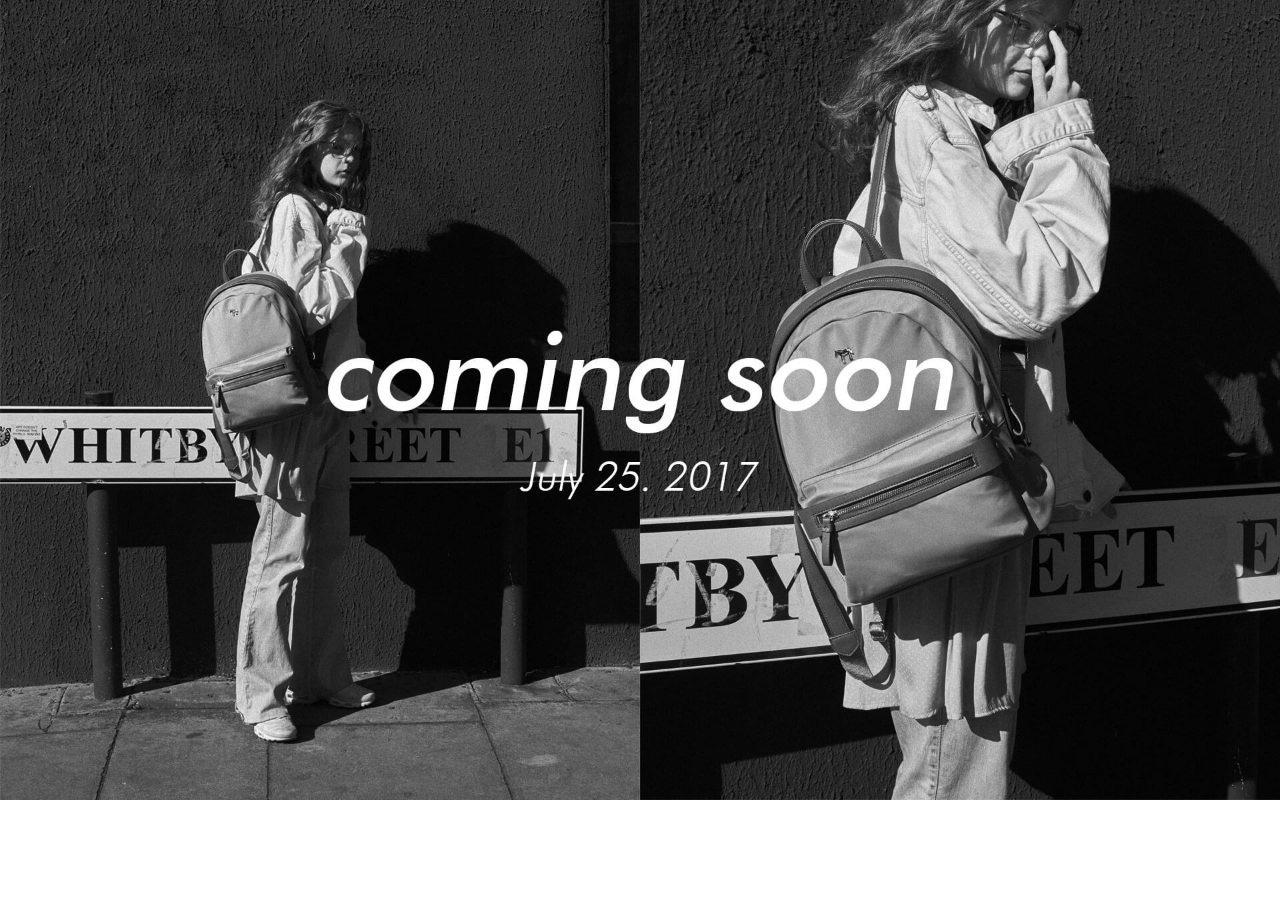
<file: index.html>
<!DOCTYPE html>
<html lang="ko-KR">
<head>
    <meta charset="UTF-8">
    <meta name="viewport" content="width=device-width, initial-scale=1.0">
    <meta http-equiv="X-UA-Compatible" content="ie=edge">
    <title>minhi981.github.io - 웹 프로젝트</title>
    <link rel="stylesheet" href="./css/style.css">
</head>
<body>
    <img 
        src="./homework/0516/index.jpg" 
        alt="commin soon july 25, 2017">
</body>
</html>
</file>
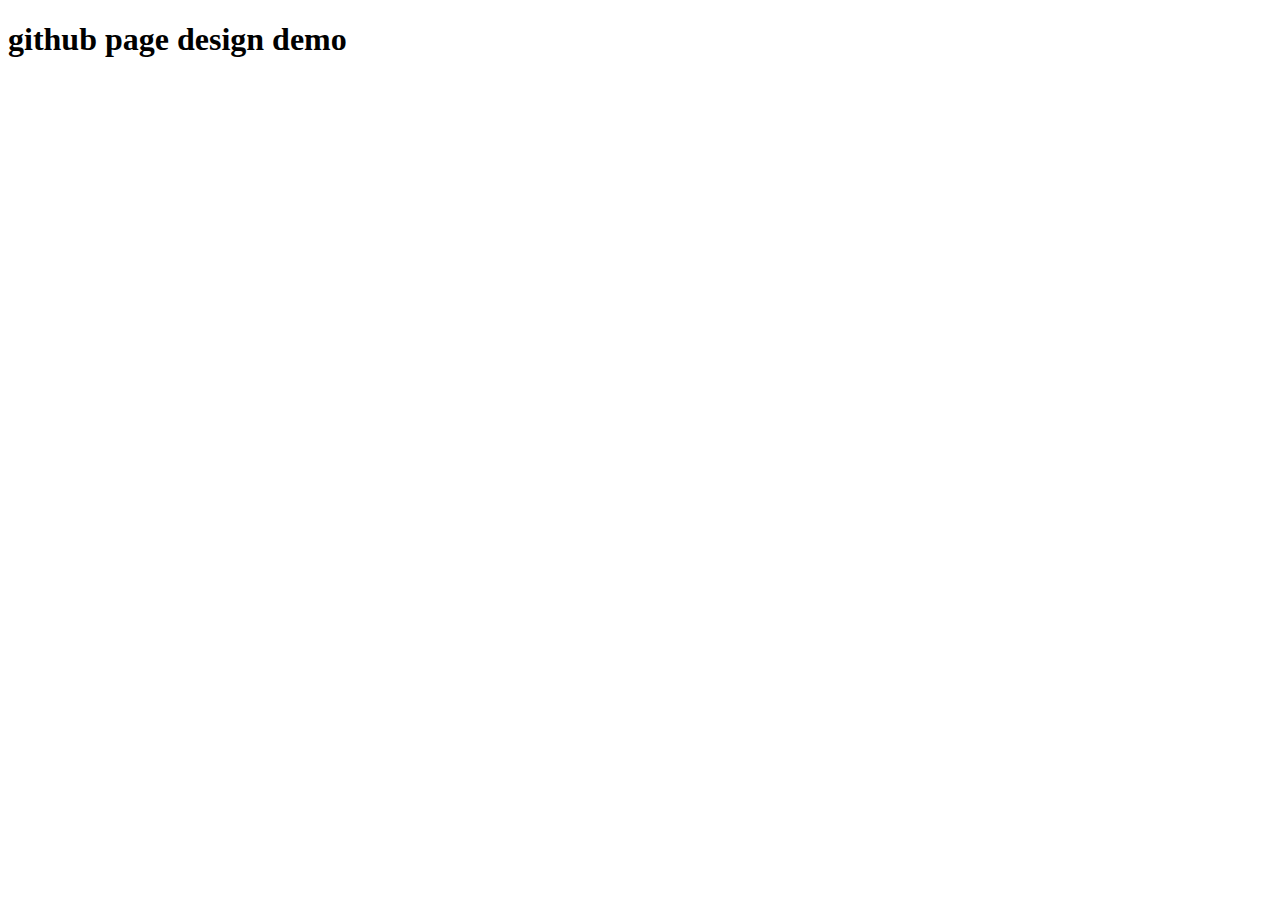
<file: home.html>
<!DOCTYPE html>
<html lang="ko-KR">
<head>
    <meta charset="UTF-8">
    <meta name="viewport" content="width=device-width, initial-scale=1.0">
    <meta http-equiv="X-UA-Compatible" content="ie=edge">
    <title>minhi981.github.io - 웹 프로젝트</title>
</head>
<body>
   <h1>github page design demo</h1> 
</body>
</html>
</file>
<file: css/style.css>
body{
            margin: 0;
        }
        
        img{
            width:100%;
        }
</file>
